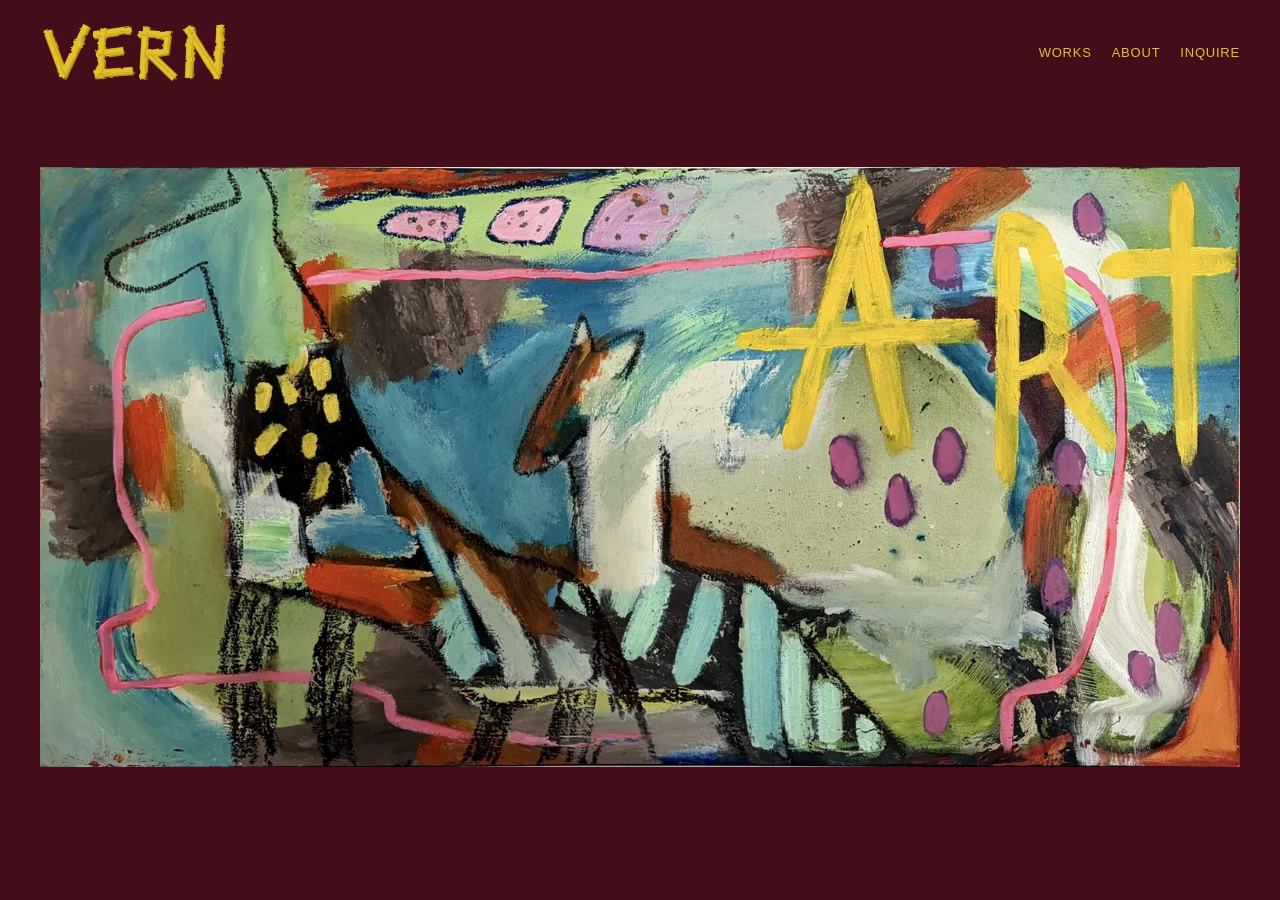
<file: index.html>
<!doctype html>
<html lang="en"><head><meta charset="utf-8"><meta name="viewport" content="width=device-width, initial-scale=1">
<meta name="robots" content="noindex, nofollow"><title>VERN</title><link rel="icon" href="icon.svg"><link rel="stylesheet" href="style.css"></head>
<body class="home">
<header><a class="name" href="index.html"><svg class="logo" viewBox="0 0 372 112" role="img" aria-label="VERN">
<filter id="brush" x="-5%" y="-10%" width="110%" height="120%"><feTurbulence type="fractalNoise" baseFrequency=".035 .06"
 numOctaves="3" seed="4"/><feDisplacementMap in="SourceGraphic" scale="7"/></filter>
<g filter="url(#brush)" fill="none" stroke-linecap="butt">
<g stroke="#b08a12" stroke-width="17"><path d="M14 12 L48 104"/><path d="M92 4 L44 106"/><path d="M124 8 L119 104"/><path d="M106 22 L178 12"/><path d="M112 60 L164 53"/><path d="M106 98 L182 92"/><path d="M208 6 L202 108"/><path d="M194 20 L250 22 L246 54 L200 62"/><path d="M212 56 L264 106"/><path d="M292 106 L296 6"/><path d="M288 8 L350 104"/><path d="M354 2 L347 108"/></g>
<g stroke="#e3c02f" stroke-width="13" transform="translate(-1 -1)"><path d="M14 12 L48 104"/><path d="M92 4 L44 106"/><path d="M124 8 L119 104"/><path d="M106 22 L178 12"/><path d="M112 60 L164 53"/><path d="M106 98 L182 92"/><path d="M208 6 L202 108"/><path d="M194 20 L250 22 L246 54 L200 62"/><path d="M212 56 L264 106"/><path d="M292 106 L296 6"/><path d="M288 8 L350 104"/><path d="M354 2 L347 108"/></g>
<g stroke="#c9a21c" stroke-width="2" transform="translate(3 2)"><path d="M14 12 L48 104"/><path d="M92 4 L44 106"/><path d="M124 8 L119 104"/><path d="M106 22 L178 12"/><path d="M112 60 L164 53"/><path d="M106 98 L182 92"/><path d="M208 6 L202 108"/><path d="M194 20 L250 22 L246 54 L200 62"/><path d="M212 56 L264 106"/><path d="M292 106 L296 6"/><path d="M288 8 L350 104"/><path d="M354 2 L347 108"/></g>
</g></svg></a><nav aria-label="Menu"><a href="works.html">works</a><a href="about.html">about</a><a href="inquire.html">inquire</a></nav></header>
<main><a class="only" href="works.html" aria-label="See the works"><img src="img/4.jpg" width="1600" height="800" alt="Art is Imposing"></a></main>
<script src="site.js"></script></body></html>
</file>
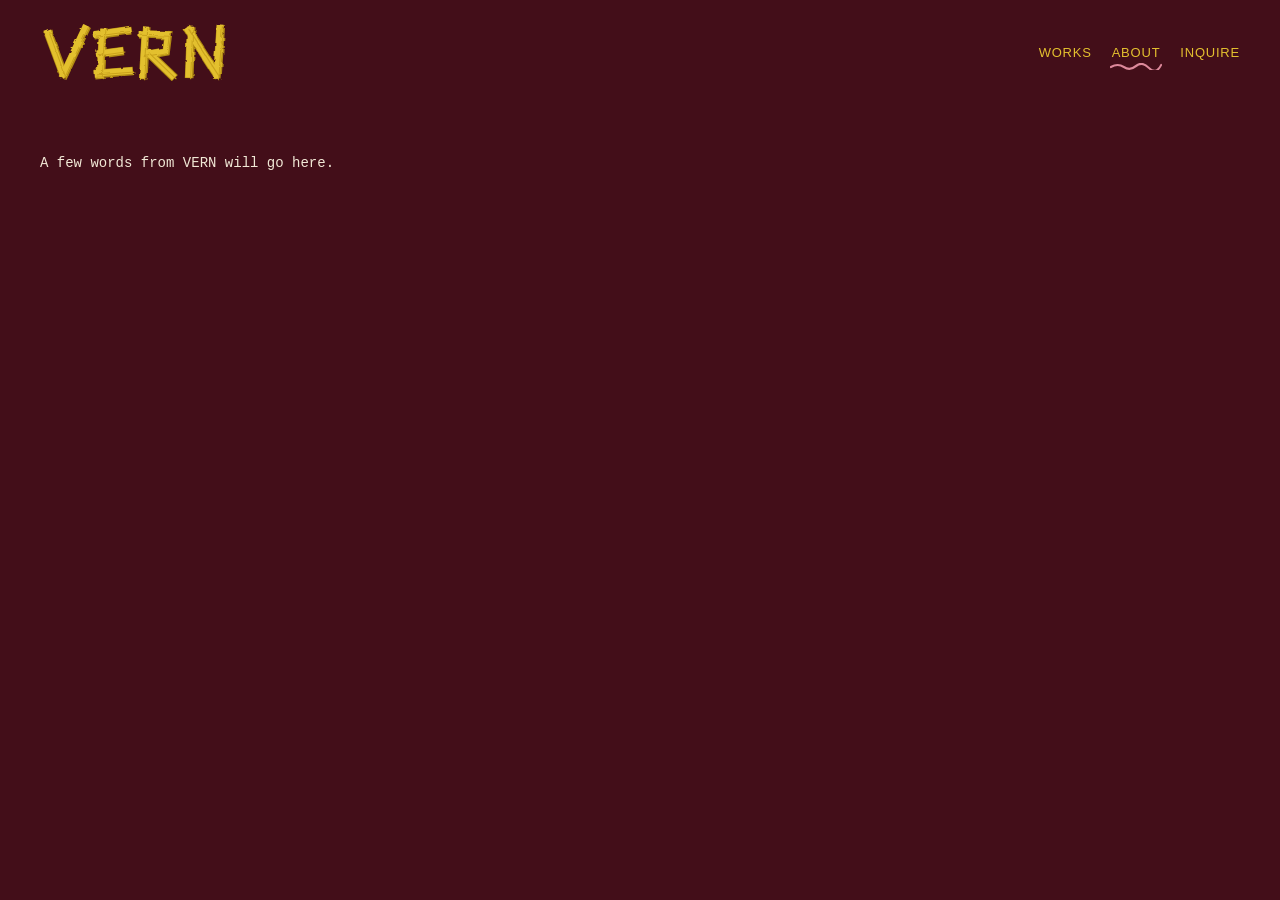
<file: about.html>
<!doctype html>
<html lang="en"><head><meta charset="utf-8"><meta name="viewport" content="width=device-width, initial-scale=1">
<meta name="robots" content="noindex, nofollow"><title>about · VERN</title><link rel="icon" href="icon.svg"><link rel="stylesheet" href="style.css"></head>
<body class="about">
<header><a class="name" href="index.html"><svg class="logo" viewBox="0 0 372 112" role="img" aria-label="VERN">
<filter id="brush" x="-5%" y="-10%" width="110%" height="120%"><feTurbulence type="fractalNoise" baseFrequency=".035 .06"
 numOctaves="3" seed="4"/><feDisplacementMap in="SourceGraphic" scale="7"/></filter>
<g filter="url(#brush)" fill="none" stroke-linecap="butt">
<g stroke="#b08a12" stroke-width="17"><path d="M14 12 L48 104"/><path d="M92 4 L44 106"/><path d="M124 8 L119 104"/><path d="M106 22 L178 12"/><path d="M112 60 L164 53"/><path d="M106 98 L182 92"/><path d="M208 6 L202 108"/><path d="M194 20 L250 22 L246 54 L200 62"/><path d="M212 56 L264 106"/><path d="M292 106 L296 6"/><path d="M288 8 L350 104"/><path d="M354 2 L347 108"/></g>
<g stroke="#e3c02f" stroke-width="13" transform="translate(-1 -1)"><path d="M14 12 L48 104"/><path d="M92 4 L44 106"/><path d="M124 8 L119 104"/><path d="M106 22 L178 12"/><path d="M112 60 L164 53"/><path d="M106 98 L182 92"/><path d="M208 6 L202 108"/><path d="M194 20 L250 22 L246 54 L200 62"/><path d="M212 56 L264 106"/><path d="M292 106 L296 6"/><path d="M288 8 L350 104"/><path d="M354 2 L347 108"/></g>
<g stroke="#c9a21c" stroke-width="2" transform="translate(3 2)"><path d="M14 12 L48 104"/><path d="M92 4 L44 106"/><path d="M124 8 L119 104"/><path d="M106 22 L178 12"/><path d="M112 60 L164 53"/><path d="M106 98 L182 92"/><path d="M208 6 L202 108"/><path d="M194 20 L250 22 L246 54 L200 62"/><path d="M212 56 L264 106"/><path d="M292 106 L296 6"/><path d="M288 8 L350 104"/><path d="M354 2 L347 108"/></g>
</g></svg></a><nav aria-label="Menu"><a href="works.html">works</a><a href="about.html" aria-current=page>about</a><a href="inquire.html">inquire</a></nav></header>
<main><div class='words'><p>A few words from VERN will go here.</p></div></main>
<script src="site.js"></script></body></html>
</file>
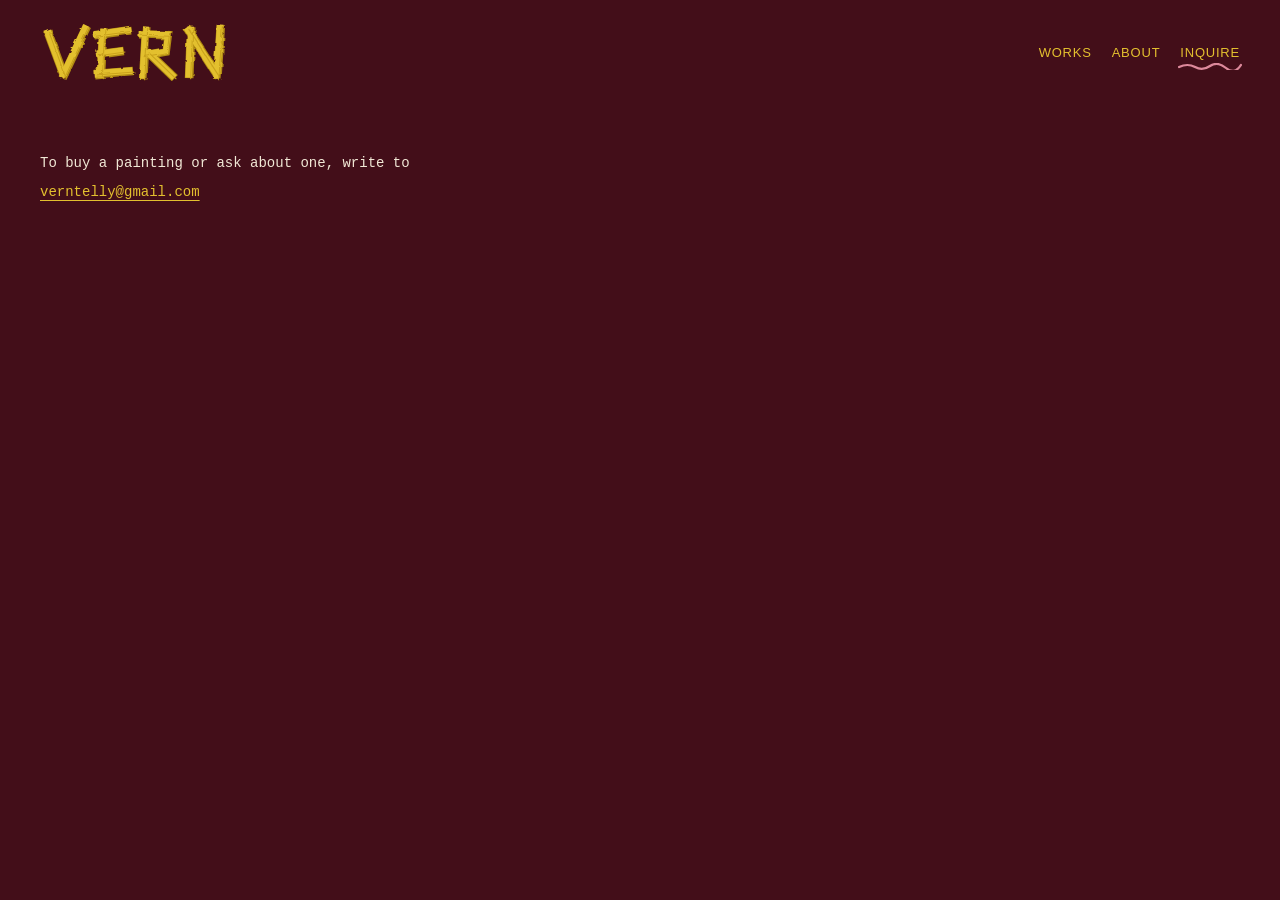
<file: inquire.html>
<!doctype html>
<html lang="en"><head><meta charset="utf-8"><meta name="viewport" content="width=device-width, initial-scale=1">
<meta name="robots" content="noindex, nofollow"><title>inquire · VERN</title><link rel="icon" href="icon.svg"><link rel="stylesheet" href="style.css"></head>
<body class="inquire">
<header><a class="name" href="index.html"><svg class="logo" viewBox="0 0 372 112" role="img" aria-label="VERN">
<filter id="brush" x="-5%" y="-10%" width="110%" height="120%"><feTurbulence type="fractalNoise" baseFrequency=".035 .06"
 numOctaves="3" seed="4"/><feDisplacementMap in="SourceGraphic" scale="7"/></filter>
<g filter="url(#brush)" fill="none" stroke-linecap="butt">
<g stroke="#b08a12" stroke-width="17"><path d="M14 12 L48 104"/><path d="M92 4 L44 106"/><path d="M124 8 L119 104"/><path d="M106 22 L178 12"/><path d="M112 60 L164 53"/><path d="M106 98 L182 92"/><path d="M208 6 L202 108"/><path d="M194 20 L250 22 L246 54 L200 62"/><path d="M212 56 L264 106"/><path d="M292 106 L296 6"/><path d="M288 8 L350 104"/><path d="M354 2 L347 108"/></g>
<g stroke="#e3c02f" stroke-width="13" transform="translate(-1 -1)"><path d="M14 12 L48 104"/><path d="M92 4 L44 106"/><path d="M124 8 L119 104"/><path d="M106 22 L178 12"/><path d="M112 60 L164 53"/><path d="M106 98 L182 92"/><path d="M208 6 L202 108"/><path d="M194 20 L250 22 L246 54 L200 62"/><path d="M212 56 L264 106"/><path d="M292 106 L296 6"/><path d="M288 8 L350 104"/><path d="M354 2 L347 108"/></g>
<g stroke="#c9a21c" stroke-width="2" transform="translate(3 2)"><path d="M14 12 L48 104"/><path d="M92 4 L44 106"/><path d="M124 8 L119 104"/><path d="M106 22 L178 12"/><path d="M112 60 L164 53"/><path d="M106 98 L182 92"/><path d="M208 6 L202 108"/><path d="M194 20 L250 22 L246 54 L200 62"/><path d="M212 56 L264 106"/><path d="M292 106 L296 6"/><path d="M288 8 L350 104"/><path d="M354 2 L347 108"/></g>
</g></svg></a><nav aria-label="Menu"><a href="works.html">works</a><a href="about.html">about</a><a href="inquire.html" aria-current=page>inquire</a></nav></header>
<main><div class='words'><p>To buy a painting or ask about one, write to</p><p><a class='email' href='mailto:verntelly@gmail.com'>verntelly@gmail.com</a></p></div></main>
<script src="site.js"></script></body></html>
</file>
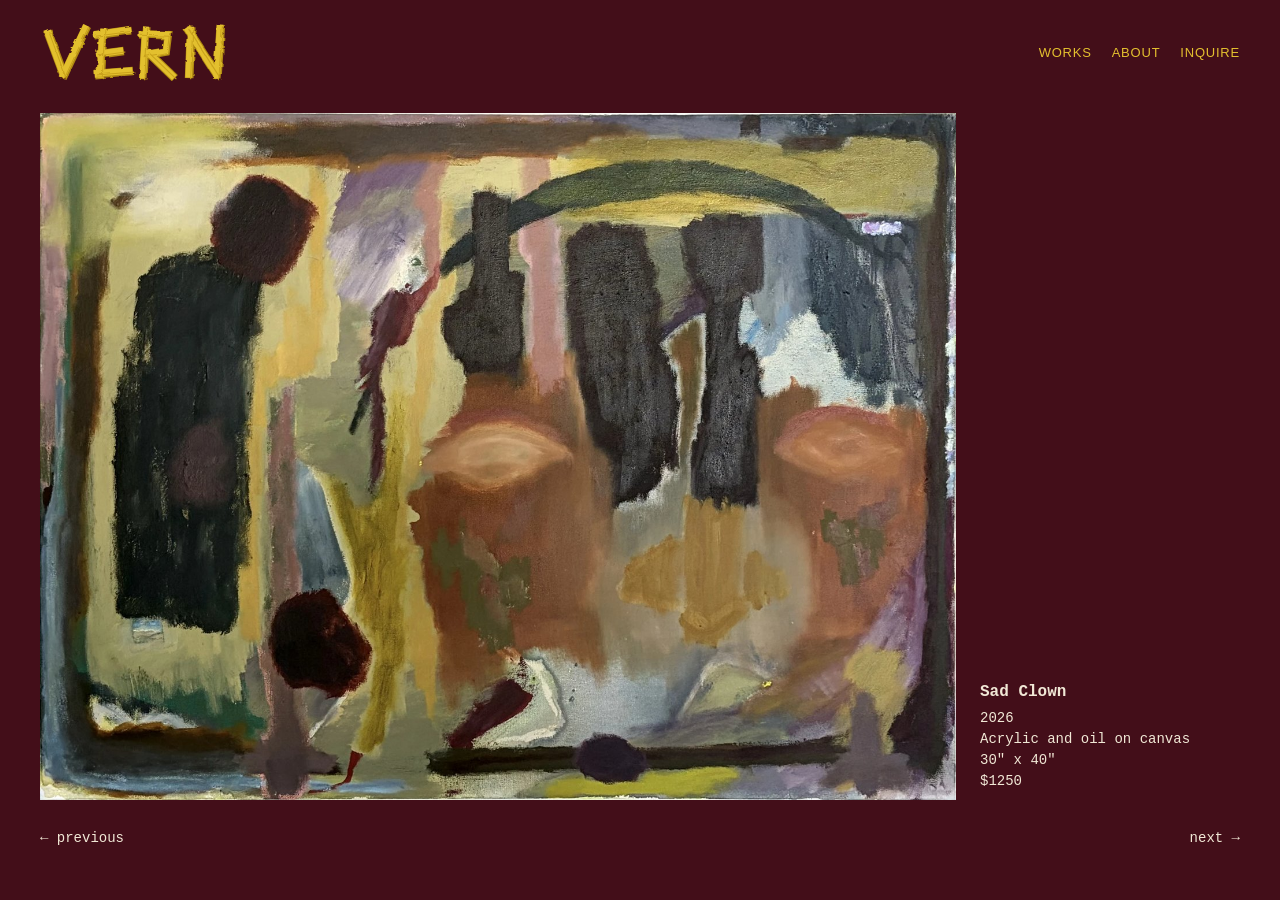
<file: piece-1.html>
<!doctype html>
<html lang="en"><head><meta charset="utf-8"><meta name="viewport" content="width=device-width, initial-scale=1">
<meta name="robots" content="noindex, nofollow"><title>Sad Clown · VERN</title><link rel="icon" href="icon.svg"><link rel="stylesheet" href="style.css"></head>
<body class="piece">
<header><a class="name" href="index.html"><svg class="logo" viewBox="0 0 372 112" role="img" aria-label="VERN">
<filter id="brush" x="-5%" y="-10%" width="110%" height="120%"><feTurbulence type="fractalNoise" baseFrequency=".035 .06"
 numOctaves="3" seed="4"/><feDisplacementMap in="SourceGraphic" scale="7"/></filter>
<g filter="url(#brush)" fill="none" stroke-linecap="butt">
<g stroke="#b08a12" stroke-width="17"><path d="M14 12 L48 104"/><path d="M92 4 L44 106"/><path d="M124 8 L119 104"/><path d="M106 22 L178 12"/><path d="M112 60 L164 53"/><path d="M106 98 L182 92"/><path d="M208 6 L202 108"/><path d="M194 20 L250 22 L246 54 L200 62"/><path d="M212 56 L264 106"/><path d="M292 106 L296 6"/><path d="M288 8 L350 104"/><path d="M354 2 L347 108"/></g>
<g stroke="#e3c02f" stroke-width="13" transform="translate(-1 -1)"><path d="M14 12 L48 104"/><path d="M92 4 L44 106"/><path d="M124 8 L119 104"/><path d="M106 22 L178 12"/><path d="M112 60 L164 53"/><path d="M106 98 L182 92"/><path d="M208 6 L202 108"/><path d="M194 20 L250 22 L246 54 L200 62"/><path d="M212 56 L264 106"/><path d="M292 106 L296 6"/><path d="M288 8 L350 104"/><path d="M354 2 L347 108"/></g>
<g stroke="#c9a21c" stroke-width="2" transform="translate(3 2)"><path d="M14 12 L48 104"/><path d="M92 4 L44 106"/><path d="M124 8 L119 104"/><path d="M106 22 L178 12"/><path d="M112 60 L164 53"/><path d="M106 98 L182 92"/><path d="M208 6 L202 108"/><path d="M194 20 L250 22 L246 54 L200 62"/><path d="M212 56 L264 106"/><path d="M292 106 L296 6"/><path d="M288 8 L350 104"/><path d="M354 2 L347 108"/></g>
</g></svg></a><nav aria-label="Menu"><a href="works.html">works</a><a href="about.html">about</a><a href="inquire.html">inquire</a></nav></header>
<main><figure class="one"><a id="enlarge" href="img/1.jpg" aria-label="Enlarge Sad Clown"><img src="img/1.jpg" width="1585" height="1189" alt="Sad Clown"></a><figcaption><h1>Sad Clown</h1><p>2026<br>Acrylic and oil on canvas<br>30″ x 40″<br>$1250</p></figcaption></figure><nav class="turn" aria-label="Paintings"><a href="piece-2.html">← previous</a><a href="piece-4.html">next →</a></nav><dialog id="big" aria-label="Sad Clown, enlarged"><button type="button" id="close">close ×</button><div class="pan"><img src="img/1.jpg" width="1585" height="1189" alt="Sad Clown" loading=lazy></div></dialog></main>
<script src="site.js"></script></body></html>
</file>
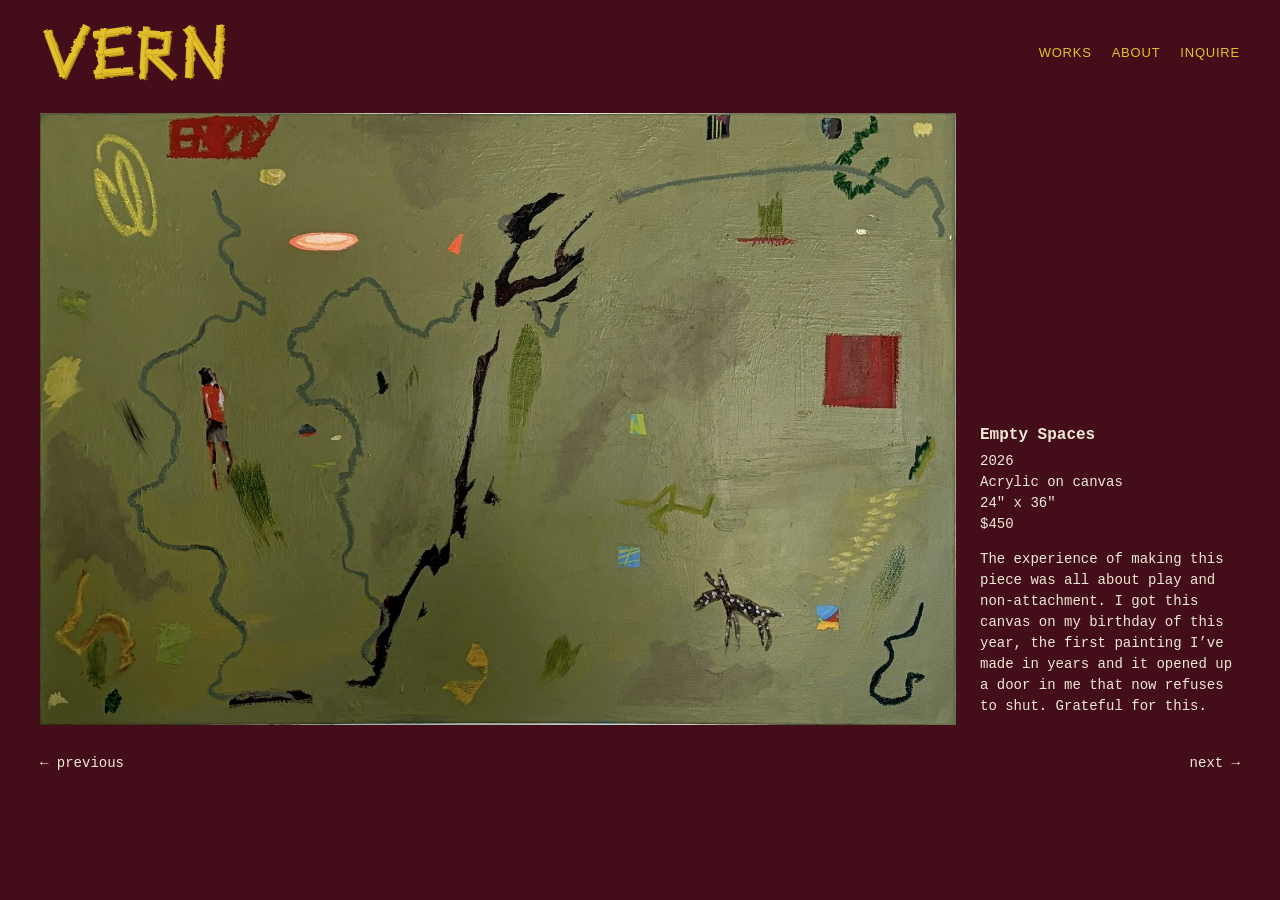
<file: piece-2.html>
<!doctype html>
<html lang="en"><head><meta charset="utf-8"><meta name="viewport" content="width=device-width, initial-scale=1">
<meta name="robots" content="noindex, nofollow"><title>Empty Spaces · VERN</title><link rel="icon" href="icon.svg"><link rel="stylesheet" href="style.css"></head>
<body class="piece">
<header><a class="name" href="index.html"><svg class="logo" viewBox="0 0 372 112" role="img" aria-label="VERN">
<filter id="brush" x="-5%" y="-10%" width="110%" height="120%"><feTurbulence type="fractalNoise" baseFrequency=".035 .06"
 numOctaves="3" seed="4"/><feDisplacementMap in="SourceGraphic" scale="7"/></filter>
<g filter="url(#brush)" fill="none" stroke-linecap="butt">
<g stroke="#b08a12" stroke-width="17"><path d="M14 12 L48 104"/><path d="M92 4 L44 106"/><path d="M124 8 L119 104"/><path d="M106 22 L178 12"/><path d="M112 60 L164 53"/><path d="M106 98 L182 92"/><path d="M208 6 L202 108"/><path d="M194 20 L250 22 L246 54 L200 62"/><path d="M212 56 L264 106"/><path d="M292 106 L296 6"/><path d="M288 8 L350 104"/><path d="M354 2 L347 108"/></g>
<g stroke="#e3c02f" stroke-width="13" transform="translate(-1 -1)"><path d="M14 12 L48 104"/><path d="M92 4 L44 106"/><path d="M124 8 L119 104"/><path d="M106 22 L178 12"/><path d="M112 60 L164 53"/><path d="M106 98 L182 92"/><path d="M208 6 L202 108"/><path d="M194 20 L250 22 L246 54 L200 62"/><path d="M212 56 L264 106"/><path d="M292 106 L296 6"/><path d="M288 8 L350 104"/><path d="M354 2 L347 108"/></g>
<g stroke="#c9a21c" stroke-width="2" transform="translate(3 2)"><path d="M14 12 L48 104"/><path d="M92 4 L44 106"/><path d="M124 8 L119 104"/><path d="M106 22 L178 12"/><path d="M112 60 L164 53"/><path d="M106 98 L182 92"/><path d="M208 6 L202 108"/><path d="M194 20 L250 22 L246 54 L200 62"/><path d="M212 56 L264 106"/><path d="M292 106 L296 6"/><path d="M288 8 L350 104"/><path d="M354 2 L347 108"/></g>
</g></svg></a><nav aria-label="Menu"><a href="works.html">works</a><a href="about.html">about</a><a href="inquire.html">inquire</a></nav></header>
<main><figure class="one"><a id="enlarge" href="img/2.jpg" aria-label="Enlarge Empty Spaces"><img src="img/2.jpg" width="1600" height="1068" alt="Empty Spaces"></a><figcaption><h1>Empty Spaces</h1><p>2026<br>Acrylic on canvas<br>24″ x 36″<br>$450</p><p class='note'>The experience of making this piece was all about play and non-attachment. I got this canvas on my birthday of this year, the first painting I’ve made in years and it opened up a door in me that now refuses to shut. Grateful for this.</p></figcaption></figure><nav class="turn" aria-label="Paintings"><a href="piece-3.html">← previous</a><a href="piece-1.html">next →</a></nav><dialog id="big" aria-label="Empty Spaces, enlarged"><button type="button" id="close">close ×</button><div class="pan"><img src="img/2.jpg" width="1600" height="1068" alt="Empty Spaces" loading=lazy></div></dialog></main>
<script src="site.js"></script></body></html>
</file>
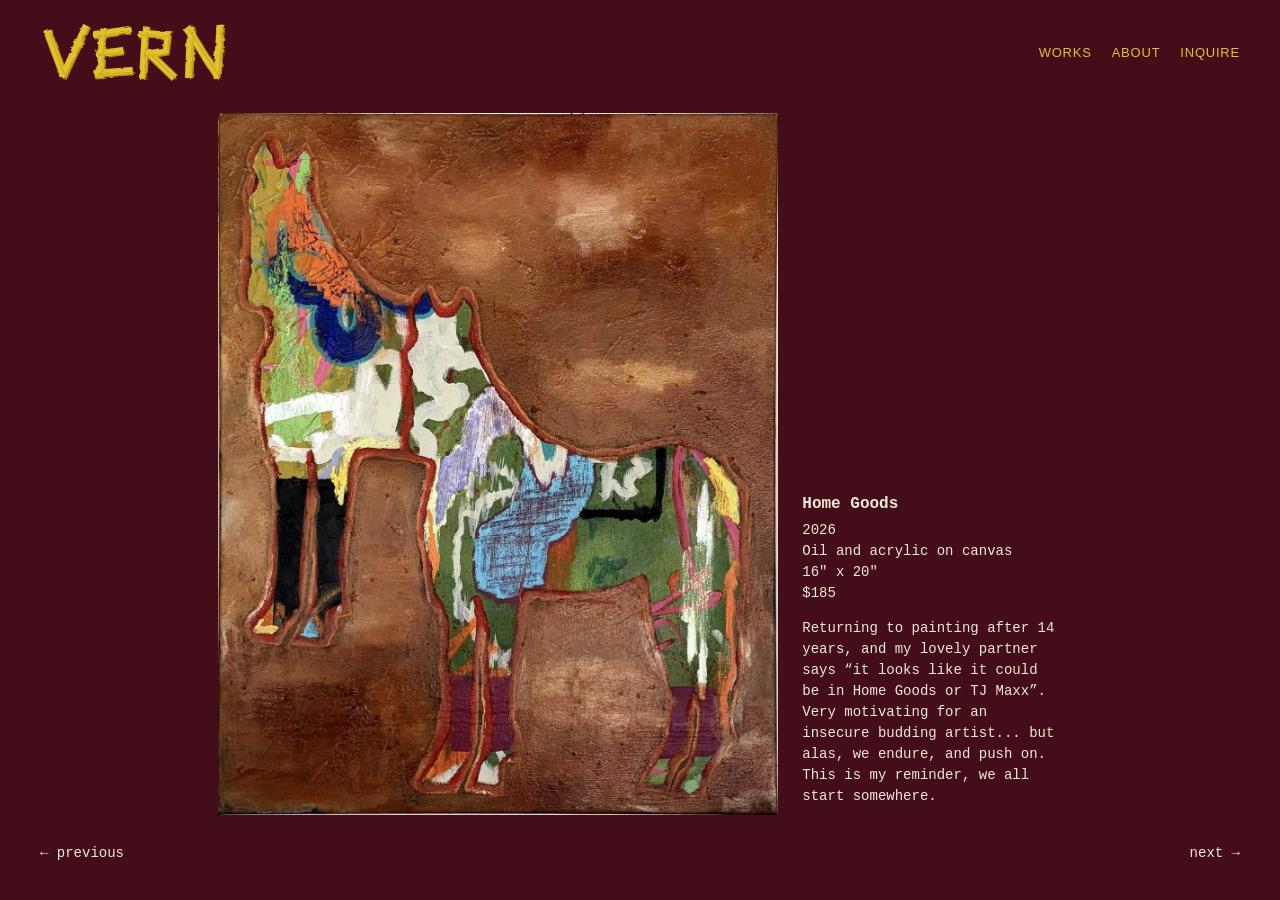
<file: piece-3.html>
<!doctype html>
<html lang="en"><head><meta charset="utf-8"><meta name="viewport" content="width=device-width, initial-scale=1">
<meta name="robots" content="noindex, nofollow"><title>Home Goods · VERN</title><link rel="icon" href="icon.svg"><link rel="stylesheet" href="style.css"></head>
<body class="piece">
<header><a class="name" href="index.html"><svg class="logo" viewBox="0 0 372 112" role="img" aria-label="VERN">
<filter id="brush" x="-5%" y="-10%" width="110%" height="120%"><feTurbulence type="fractalNoise" baseFrequency=".035 .06"
 numOctaves="3" seed="4"/><feDisplacementMap in="SourceGraphic" scale="7"/></filter>
<g filter="url(#brush)" fill="none" stroke-linecap="butt">
<g stroke="#b08a12" stroke-width="17"><path d="M14 12 L48 104"/><path d="M92 4 L44 106"/><path d="M124 8 L119 104"/><path d="M106 22 L178 12"/><path d="M112 60 L164 53"/><path d="M106 98 L182 92"/><path d="M208 6 L202 108"/><path d="M194 20 L250 22 L246 54 L200 62"/><path d="M212 56 L264 106"/><path d="M292 106 L296 6"/><path d="M288 8 L350 104"/><path d="M354 2 L347 108"/></g>
<g stroke="#e3c02f" stroke-width="13" transform="translate(-1 -1)"><path d="M14 12 L48 104"/><path d="M92 4 L44 106"/><path d="M124 8 L119 104"/><path d="M106 22 L178 12"/><path d="M112 60 L164 53"/><path d="M106 98 L182 92"/><path d="M208 6 L202 108"/><path d="M194 20 L250 22 L246 54 L200 62"/><path d="M212 56 L264 106"/><path d="M292 106 L296 6"/><path d="M288 8 L350 104"/><path d="M354 2 L347 108"/></g>
<g stroke="#c9a21c" stroke-width="2" transform="translate(3 2)"><path d="M14 12 L48 104"/><path d="M92 4 L44 106"/><path d="M124 8 L119 104"/><path d="M106 22 L178 12"/><path d="M112 60 L164 53"/><path d="M106 98 L182 92"/><path d="M208 6 L202 108"/><path d="M194 20 L250 22 L246 54 L200 62"/><path d="M212 56 L264 106"/><path d="M292 106 L296 6"/><path d="M288 8 L350 104"/><path d="M354 2 L347 108"/></g>
</g></svg></a><nav aria-label="Menu"><a href="works.html">works</a><a href="about.html">about</a><a href="inquire.html">inquire</a></nav></header>
<main><figure class="one"><a id="enlarge" href="img/3.jpg" aria-label="Enlarge Home Goods"><img src="img/3.jpg" width="1245" height="1559" alt="Home Goods"></a><figcaption><h1>Home Goods</h1><p>2026<br>Oil and acrylic on canvas<br>16″ x 20″<br>$185</p><p class='note'>Returning to painting after 14 years, and my lovely partner says “it looks like it could be in Home Goods or TJ Maxx”. Very motivating for an insecure budding artist... but alas, we endure, and push on. This is my reminder, we all start somewhere.</p></figcaption></figure><nav class="turn" aria-label="Paintings"><a href="piece-4.html">← previous</a><a href="piece-2.html">next →</a></nav><dialog id="big" aria-label="Home Goods, enlarged"><button type="button" id="close">close ×</button><div class="pan"><img src="img/3.jpg" width="1245" height="1559" alt="Home Goods" loading=lazy></div></dialog></main>
<script src="site.js"></script></body></html>
</file>
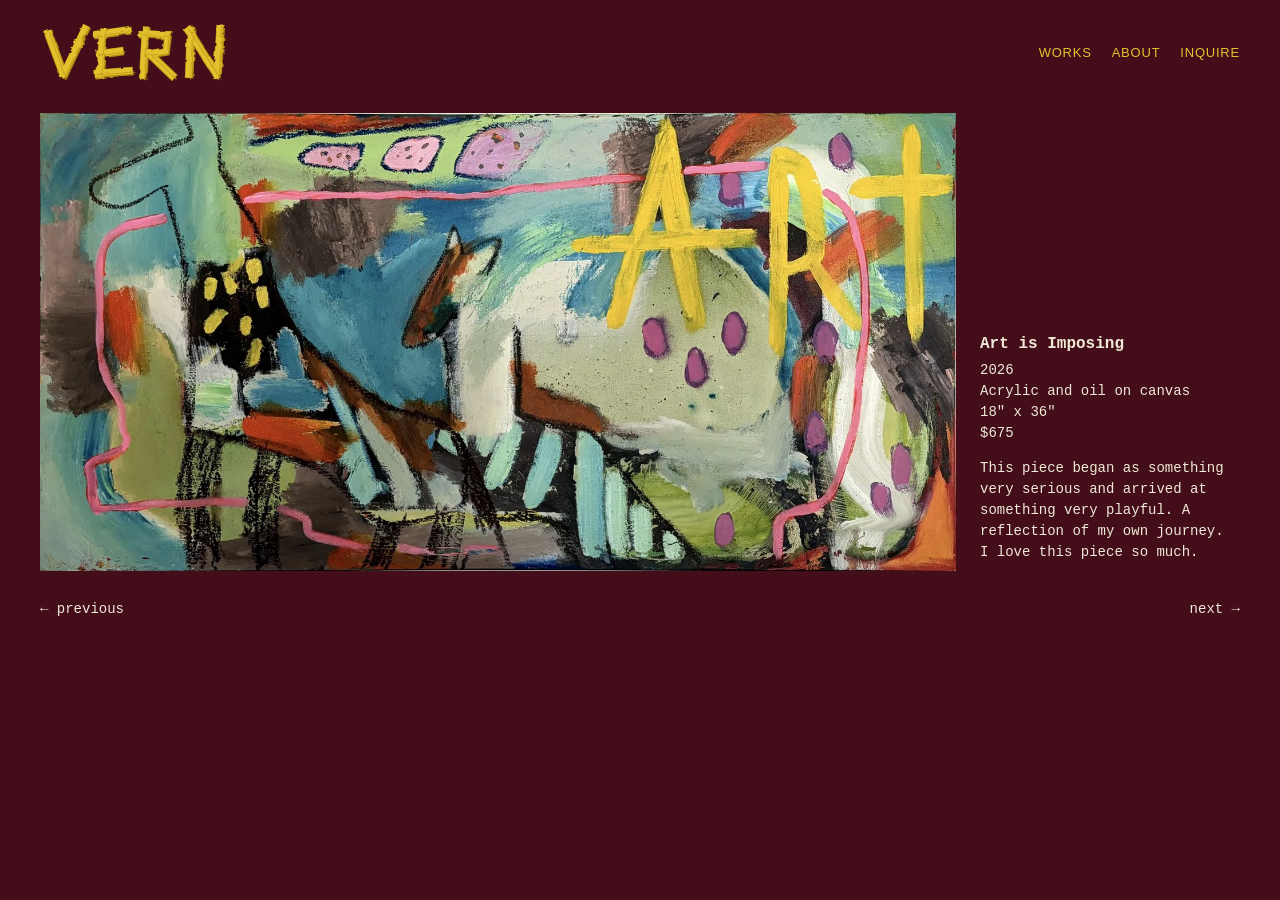
<file: piece-4.html>
<!doctype html>
<html lang="en"><head><meta charset="utf-8"><meta name="viewport" content="width=device-width, initial-scale=1">
<meta name="robots" content="noindex, nofollow"><title>Art is Imposing · VERN</title><link rel="icon" href="icon.svg"><link rel="stylesheet" href="style.css"></head>
<body class="piece">
<header><a class="name" href="index.html"><svg class="logo" viewBox="0 0 372 112" role="img" aria-label="VERN">
<filter id="brush" x="-5%" y="-10%" width="110%" height="120%"><feTurbulence type="fractalNoise" baseFrequency=".035 .06"
 numOctaves="3" seed="4"/><feDisplacementMap in="SourceGraphic" scale="7"/></filter>
<g filter="url(#brush)" fill="none" stroke-linecap="butt">
<g stroke="#b08a12" stroke-width="17"><path d="M14 12 L48 104"/><path d="M92 4 L44 106"/><path d="M124 8 L119 104"/><path d="M106 22 L178 12"/><path d="M112 60 L164 53"/><path d="M106 98 L182 92"/><path d="M208 6 L202 108"/><path d="M194 20 L250 22 L246 54 L200 62"/><path d="M212 56 L264 106"/><path d="M292 106 L296 6"/><path d="M288 8 L350 104"/><path d="M354 2 L347 108"/></g>
<g stroke="#e3c02f" stroke-width="13" transform="translate(-1 -1)"><path d="M14 12 L48 104"/><path d="M92 4 L44 106"/><path d="M124 8 L119 104"/><path d="M106 22 L178 12"/><path d="M112 60 L164 53"/><path d="M106 98 L182 92"/><path d="M208 6 L202 108"/><path d="M194 20 L250 22 L246 54 L200 62"/><path d="M212 56 L264 106"/><path d="M292 106 L296 6"/><path d="M288 8 L350 104"/><path d="M354 2 L347 108"/></g>
<g stroke="#c9a21c" stroke-width="2" transform="translate(3 2)"><path d="M14 12 L48 104"/><path d="M92 4 L44 106"/><path d="M124 8 L119 104"/><path d="M106 22 L178 12"/><path d="M112 60 L164 53"/><path d="M106 98 L182 92"/><path d="M208 6 L202 108"/><path d="M194 20 L250 22 L246 54 L200 62"/><path d="M212 56 L264 106"/><path d="M292 106 L296 6"/><path d="M288 8 L350 104"/><path d="M354 2 L347 108"/></g>
</g></svg></a><nav aria-label="Menu"><a href="works.html">works</a><a href="about.html">about</a><a href="inquire.html">inquire</a></nav></header>
<main><figure class="one"><a id="enlarge" href="img/4.jpg" aria-label="Enlarge Art is Imposing"><img src="img/4.jpg" width="1600" height="800" alt="Art is Imposing"></a><figcaption><h1>Art is Imposing</h1><p>2026<br>Acrylic and oil on canvas<br>18″ x 36″<br>$675</p><p class='note'>This piece began as something very serious and arrived at something very playful. A reflection of my own journey. I love this piece so much.</p></figcaption></figure><nav class="turn" aria-label="Paintings"><a href="piece-1.html">← previous</a><a href="piece-3.html">next →</a></nav><dialog id="big" aria-label="Art is Imposing, enlarged"><button type="button" id="close">close ×</button><div class="pan"><img src="img/4.jpg" width="1600" height="800" alt="Art is Imposing" loading=lazy></div></dialog></main>
<script src="site.js"></script></body></html>
</file>
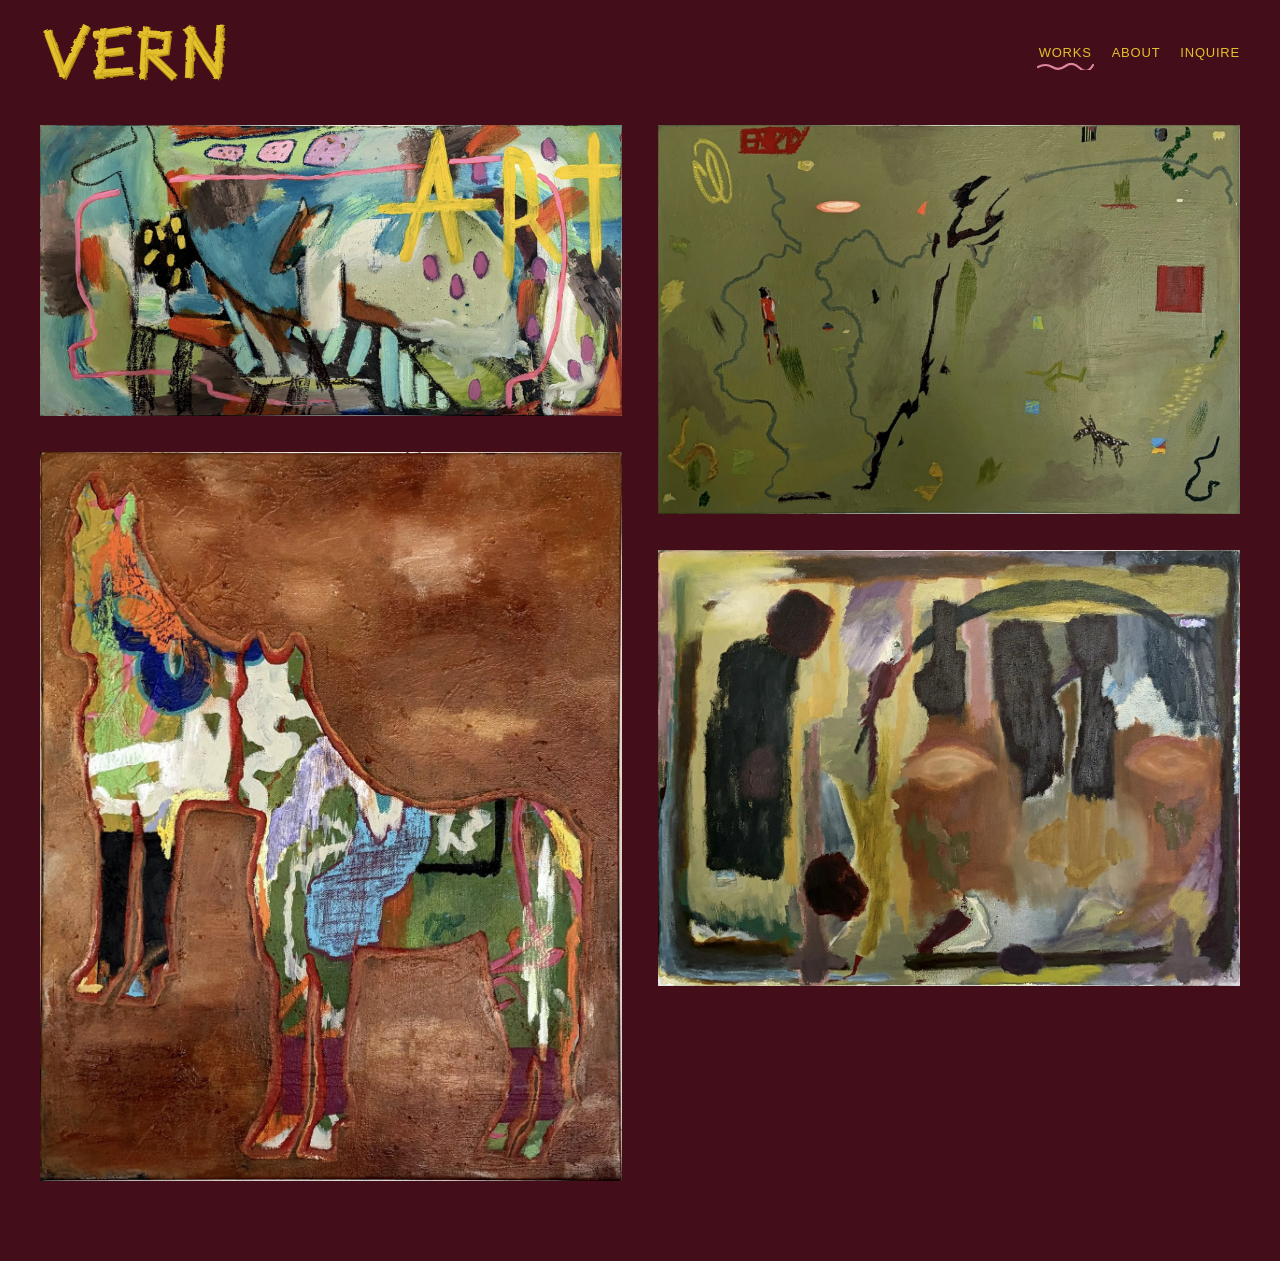
<file: works.html>
<!doctype html>
<html lang="en"><head><meta charset="utf-8"><meta name="viewport" content="width=device-width, initial-scale=1">
<meta name="robots" content="noindex, nofollow"><title>works · VERN</title><link rel="icon" href="icon.svg"><link rel="stylesheet" href="style.css"></head>
<body class="works">
<header><a class="name" href="index.html"><svg class="logo" viewBox="0 0 372 112" role="img" aria-label="VERN">
<filter id="brush" x="-5%" y="-10%" width="110%" height="120%"><feTurbulence type="fractalNoise" baseFrequency=".035 .06"
 numOctaves="3" seed="4"/><feDisplacementMap in="SourceGraphic" scale="7"/></filter>
<g filter="url(#brush)" fill="none" stroke-linecap="butt">
<g stroke="#b08a12" stroke-width="17"><path d="M14 12 L48 104"/><path d="M92 4 L44 106"/><path d="M124 8 L119 104"/><path d="M106 22 L178 12"/><path d="M112 60 L164 53"/><path d="M106 98 L182 92"/><path d="M208 6 L202 108"/><path d="M194 20 L250 22 L246 54 L200 62"/><path d="M212 56 L264 106"/><path d="M292 106 L296 6"/><path d="M288 8 L350 104"/><path d="M354 2 L347 108"/></g>
<g stroke="#e3c02f" stroke-width="13" transform="translate(-1 -1)"><path d="M14 12 L48 104"/><path d="M92 4 L44 106"/><path d="M124 8 L119 104"/><path d="M106 22 L178 12"/><path d="M112 60 L164 53"/><path d="M106 98 L182 92"/><path d="M208 6 L202 108"/><path d="M194 20 L250 22 L246 54 L200 62"/><path d="M212 56 L264 106"/><path d="M292 106 L296 6"/><path d="M288 8 L350 104"/><path d="M354 2 L347 108"/></g>
<g stroke="#c9a21c" stroke-width="2" transform="translate(3 2)"><path d="M14 12 L48 104"/><path d="M92 4 L44 106"/><path d="M124 8 L119 104"/><path d="M106 22 L178 12"/><path d="M112 60 L164 53"/><path d="M106 98 L182 92"/><path d="M208 6 L202 108"/><path d="M194 20 L250 22 L246 54 L200 62"/><path d="M212 56 L264 106"/><path d="M292 106 L296 6"/><path d="M288 8 L350 104"/><path d="M354 2 L347 108"/></g>
</g></svg></a><nav aria-label="Menu"><a href="works.html" aria-current=page>works</a><a href="about.html">about</a><a href="inquire.html">inquire</a></nav></header>
<main><div class="wall"><a href="piece-4.html"><img src="img/4.jpg" width="1600" height="800" alt="Art is Imposing"></a><a href="piece-3.html"><img src="img/3.jpg" width="1245" height="1559" alt="Home Goods"></a><a href="piece-2.html"><img src="img/2.jpg" width="1600" height="1068" alt="Empty Spaces" loading=lazy></a><a href="piece-1.html"><img src="img/1.jpg" width="1585" height="1189" alt="Sad Clown" loading=lazy></a></div></main>
<script src="site.js"></script></body></html>
</file>
<file: style.css>
/* Colors: dark burgundy page (VERN, D11); cream, pink and yellow come from the paintings. */
* { box-sizing: border-box; }
body { margin: 0; background: #430e19; color: #f1e8d6; min-height: 100vh; min-height: 100svh; display: flex; flex-direction: column;
  font: 14px/1.5 "Courier Prime", "American Typewriter", "Courier New", Courier, monospace; }
a, button { color: #f1e8d6; text-decoration: none; }
a:focus-visible, button:focus-visible { outline: 2px solid #e3c02f; outline-offset: 4px; }
button { font: inherit; background: none; border: 0; padding: 12px; cursor: pointer; }
img { display: block; max-width: 100%; height: auto; }
h1 { font-size: 16px; margin: 0 0 4px; }
p { margin: 0 0 8px; }
figure { margin: 0; }
header { display: flex; justify-content: space-between; align-items: center; flex-wrap: wrap; gap: 4px 12px; padding: 16px 20px; }
.logo { width: 118px; height: auto; display: block; }
.name:hover .logo { transform: rotate(-3deg); }
.logo, .wall a { transition: transform .25s; }
header nav { display: flex; margin: 0 -10px; }
header nav a { padding: 12px 10px; color: #e3c02f; text-transform: uppercase; letter-spacing: .06em;
  font: 500 13px/1.5 "Helvetica Neue", Helvetica, Arial, sans-serif; }
/* a hand-drawn pink underline */
nav a:hover, nav a[aria-current] { background: no-repeat center bottom 4px / calc(100% - 16px) 7px
  url("data:image/svg+xml,%3Csvg xmlns='http://www.w3.org/2000/svg' viewBox='0 0 60 7' preserveAspectRatio='none'%3E%3Cpath d='M1 4Q9 0 16 4T30 3T45 5T59 2' fill='none' stroke='%23dd899b' stroke-width='2.2' stroke-linecap='round'/%3E%3C/svg%3E"); }
main { flex: 1; display: flex; flex-direction: column; }

/* landing: one painting */
.only { flex: 1; position: relative; min-height: 180px; margin: 0 20px 72px; }
.only img { position: absolute; inset: 0; width: 100%; height: 100%; object-fit: contain; }

/* works: only the pictures */
.wall { padding: 12px 20px 56px; width: 100%; max-width: 1300px; margin: 0 auto; }
.wall a { display: block; margin-bottom: 28px; break-inside: avoid; }
.wall a:nth-child(odd):hover { transform: rotate(-.8deg); }
.wall a:nth-child(even):hover { transform: rotate(.8deg); }

/* one painting */
.one { padding: 8px 20px; margin: 0 auto; }
.one img { max-height: 78vh; max-height: 78svh; width: auto; margin: 0 auto; }
.one a { cursor: zoom-in; display: block; }
.one figcaption { margin-top: 14px; }
.note { max-width: 560px; margin-top: 14px; }
.turn { display: flex; justify-content: space-between; padding: 8px 12px 24px; }
.turn a { padding: 12px 8px; }
dialog { border: 0; padding: 0; width: 100vw; height: 100vh; height: 100dvh; max-width: none; max-height: none; background: #1c1713; }
.pan { width: 100%; height: 100%; overflow: auto; }
.pan img { max-width: none; width: max(100vw, 1600px); cursor: zoom-out; }
#close { position: fixed; top: 12px; right: 12px; z-index: 1; background: #430e19; }
.email { color: #e3c02f; text-decoration: underline; text-underline-offset: 4px; }
.words { padding: 32px 20px; max-width: 560px; }

@media (min-width: 760px) {
  header { padding: 24px 40px; }
  .logo { width: 190px; }
  .only { margin: 0 40px 72px; }
  .email { color: #e3c02f; text-decoration: underline; text-underline-offset: 4px; }
.words { padding: 48px 40px; }
  .wall { padding: 20px 40px 80px; columns: 2; column-gap: 36px; }
  .wall a { margin-bottom: 36px; }
  .one { display: flex; align-items: flex-end; justify-content: center; gap: 24px; padding: 8px 40px; }
  .one a { min-width: 0; }
  .one figcaption { width: 260px; flex: none; }
  .turn { padding: 8px 32px 24px; }
}
@media (prefers-reduced-motion: reduce) { * { transition: none !important; transform: none !important; } }
</file>
